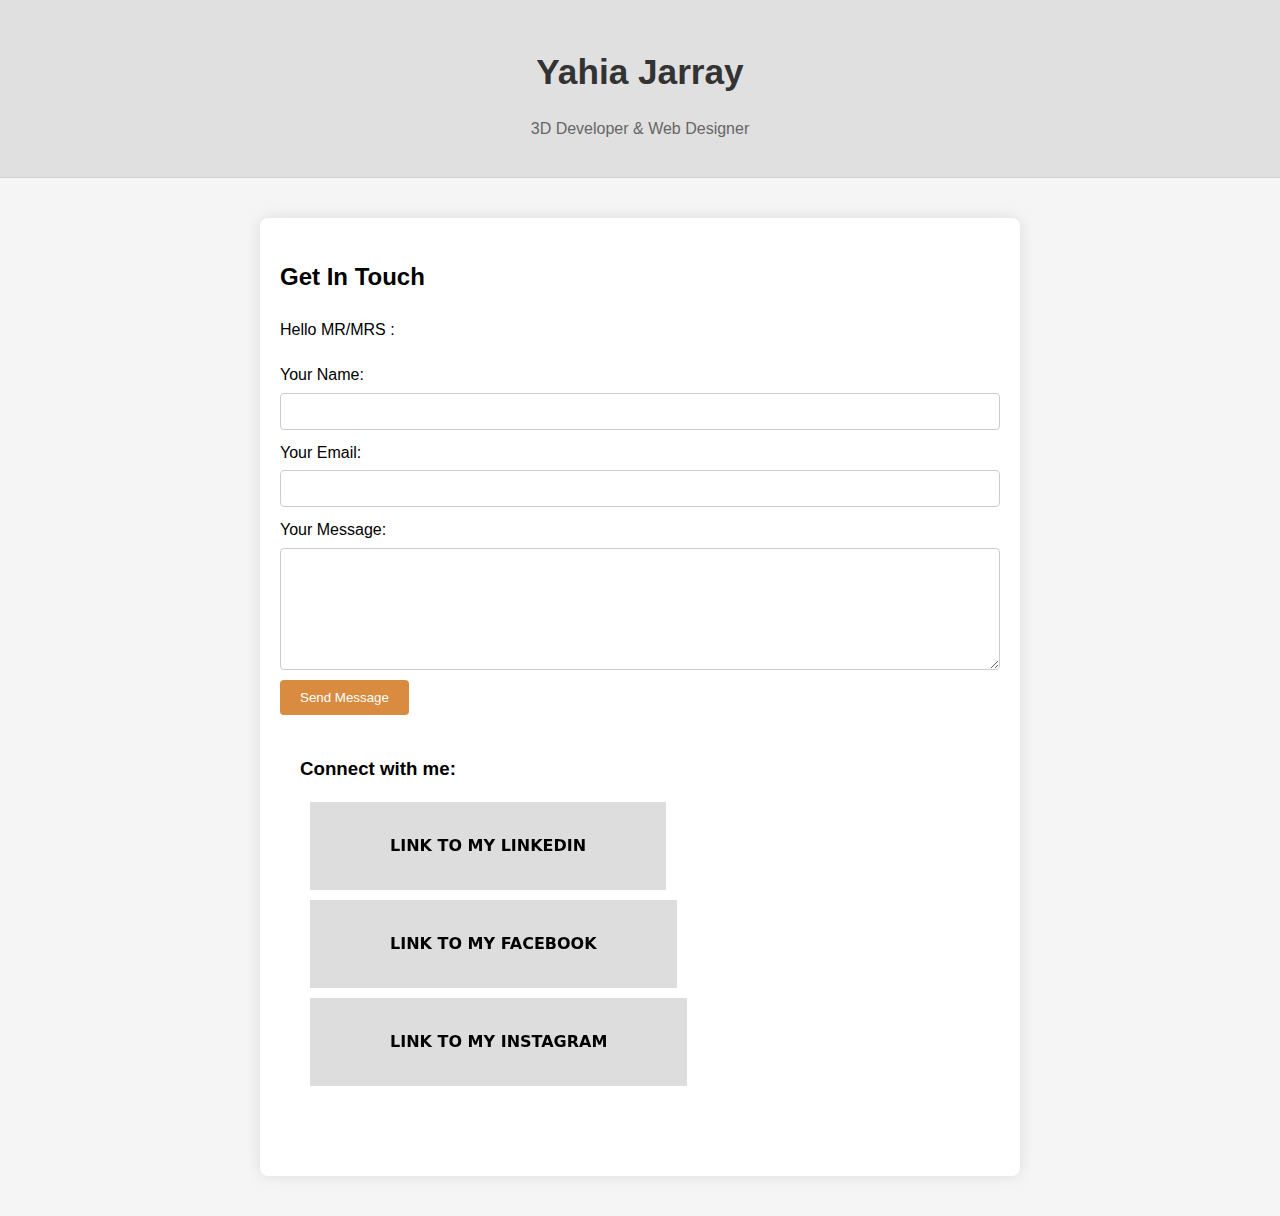
<file: contacts.html>
<!DOCTYPE html>
<html lang="en">
<head>
  <meta charset="UTF-8">
  <meta name="viewport" content="width=device-width, initial-scale=1.0">
  <title>Contact - Yahia Jarray Portfolio 3D</title>
  <link rel="stylesheet" href="contacts.css"> </head>
<body>

  <header>
    <h1>Yahia Jarray</h1>
    <p>3D Developer & Web Designer</p>
  </header>

  <main>
    <div class="container1">
      <h2>Get In Touch</h2>
      <p>Hello MR/MRS :</p>

      <form action="mailto:yahiajarray43@gmail.com" method="post" enctype="text/plain">
        <label for="name">Your Name:</label>
        <input type="text" id="name" name="name" required>
        <label for="email">Your Email:</label>
        <input type="email" id="email" name="email" required>
        <label for="message">Your Message:</label>
        <textarea id="message" name="message" required></textarea>
        <button type="submit">Send Message</button>
      </form>

      <section class="contact">
        <h3>Connect with me:</h3>
        <ul>
          <li><a class="btn-96" href="https://www.linkedin.com/in/yahia-jarray-500351237/">Link to my LinkedIn</a></li>
          <li><a class="btn-96" href="https://www.facebook.com/yahia.jarray0/">Link to my Facebook</a></li>
          <li><a class="btn-96" href="https://www.instagram.com/yahia_jarray/">Link to my Instagram</a></li>
          
          </ul>
      </section>
    </div>
  </main>

</body>
</html>
</file>
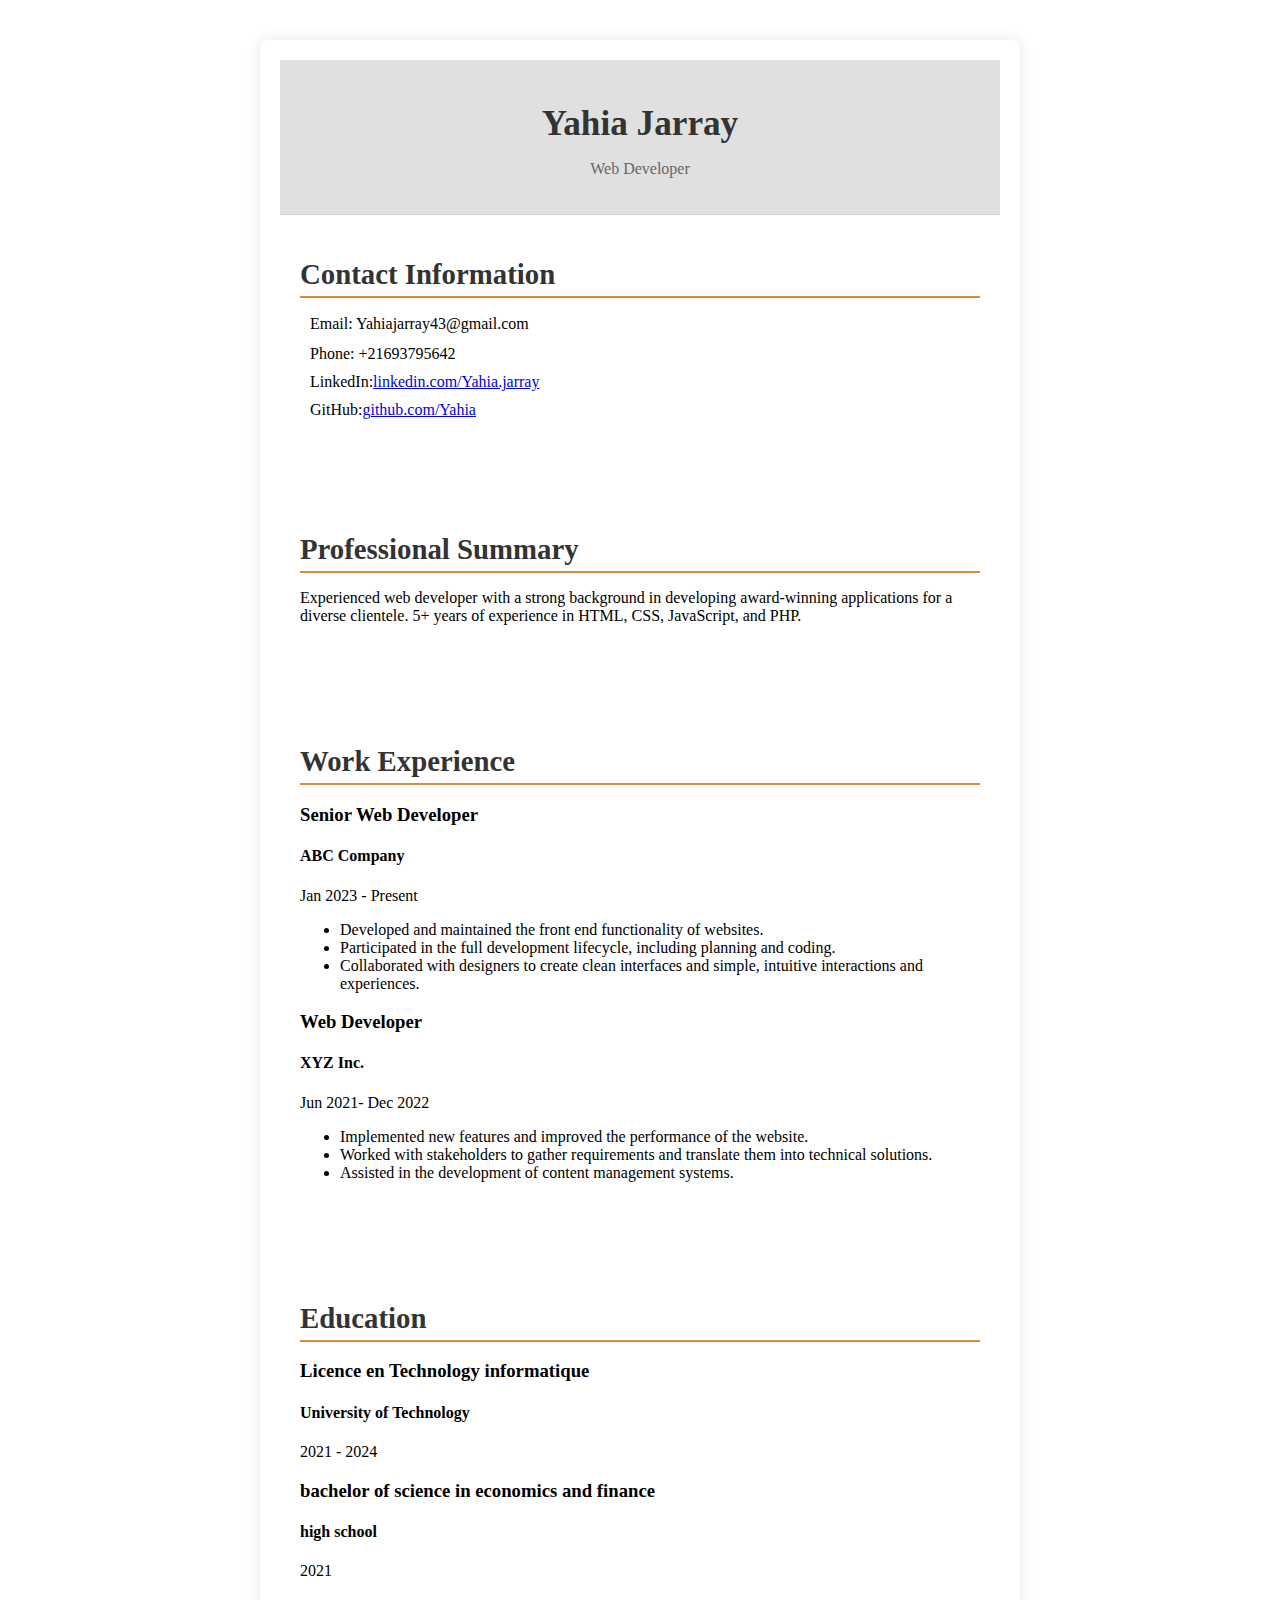
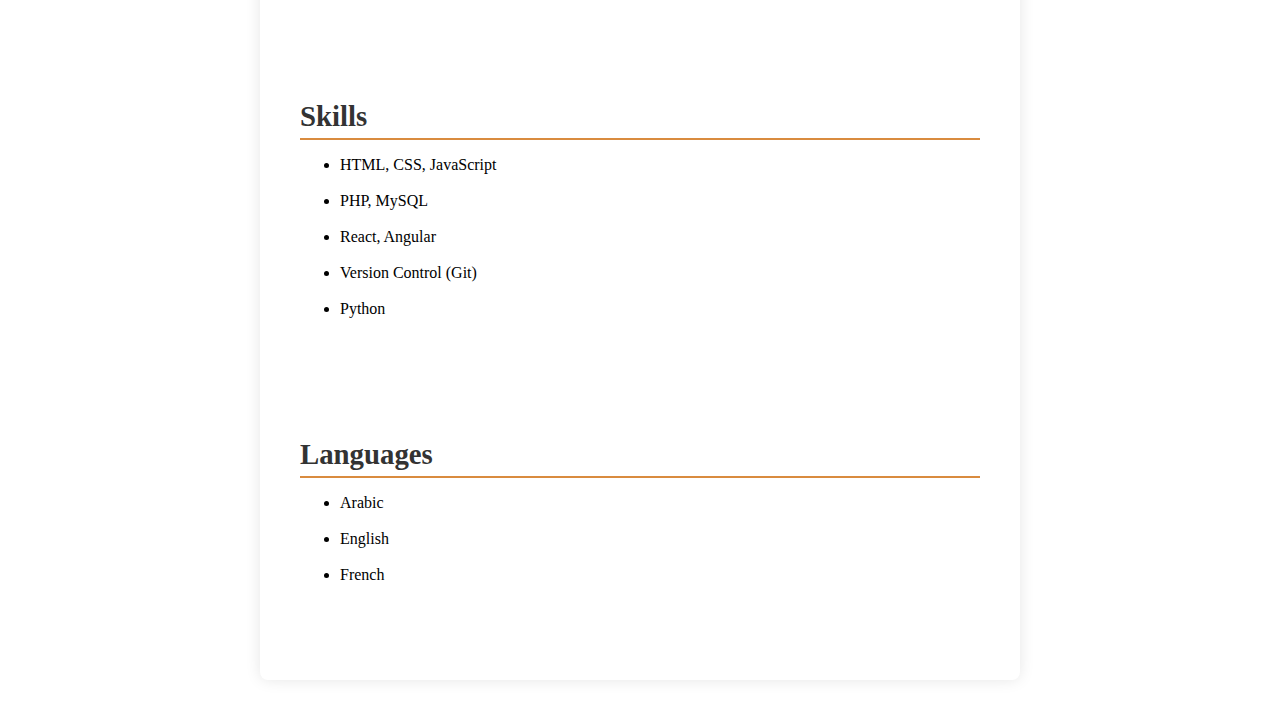
<file: cv.html>
<!DOCTYPE html>
<html lang="en">
<head>
    <meta charset="UTF-8">
    <meta name="viewport" content="width=device-width, initial-scale=1.0">
    <title>Professional CV</title>
    <link href="https://fonts.googleapis.com/css2?family=Roboto:wght@400;500;700&display=swap" rel="stylesheet">
    <link rel="stylesheet" href="style2.css">
</head>
<body>
    <div class="container1">
        <header>
            <h1>Yahia Jarray</h1>
            <p>Web Developer</p>
        </header>
        <section class="contact">
            <h2>Contact Information</h2>
            <ul>
                <li>Email: Yahiajarray43@gmail.com</li>
                <li>Phone: +21693795642</li>
                <li>LinkedIn: <a href="https://www.linkedin.com/in/yahia-jarray-500351237/">linkedin.com/Yahia.jarray</a></li>
                <li>GitHub: <a href="https://github.com/jryahia">github.com/Yahia</a></li>
            </ul>
        </section>
        <section class="summary">
            <h2>Professional Summary</h2>
            <p>Experienced web developer with a strong background in developing award-winning applications for a diverse clientele. 5+ years of experience in HTML, CSS, JavaScript, and PHP.</p>
        </section>
        <section class="experience">
            <h2>Work Experience</h2>
            <div class="job">
                <h3>Senior Web Developer</h3>
                <h4>ABC Company</h4>
                <p>Jan 2023 - Present</p>
                <ul>
                    <li>Developed and maintained the front end functionality of websites.</li>
                    <li>Participated in the full development lifecycle, including planning and coding.</li>
                    <li>Collaborated with designers to create clean interfaces and simple, intuitive interactions and experiences.</li>
                </ul>
            </div>
            <div class="job">
                <h3>Web Developer</h3>
                <h4>XYZ Inc.</h4>
                <p>Jun 2021- Dec 2022</p>
                <ul>
                    <li>Implemented new features and improved the performance of the website.</li>
                    <li>Worked with stakeholders to gather requirements and translate them into technical solutions.</li>
                    <li>Assisted in the development of content management systems.</li>
                </ul>
            </div>
        </section>
        <section class="education">
            <h2>Education</h2>
            <div class="school">
                <h3>Licence en Technology informatique </h3>
                <h4>University of Technology</h4>
                <p>2021 - 2024</p>
            </div>
            <div class="school">
                <h3>bachelor of science in economics and finance </h3>
                <h4>high school</h4>
                <p> 2021 </p>
            </div>
        </section>
        <section class="skills">
            <h2>Skills</h2>
            <ul>
                <li>HTML, CSS, JavaScript</li>
                <br>
                <li>PHP, MySQL</li>
                <br>
                <li>React, Angular</li>
                <br>
                <li>Version Control (Git)</li>
                <br>
                <li>Python</li>
            </ul>
        </section>
        <section class="skills">
            <h2>Languages</h2>
            <ul>
                <li>Arabic</li>
                <br>
                <li>English</li>
                <br>
                <li>French</li>
                
            </ul>
        </section>
    </div>
</body>
</html>
</file>
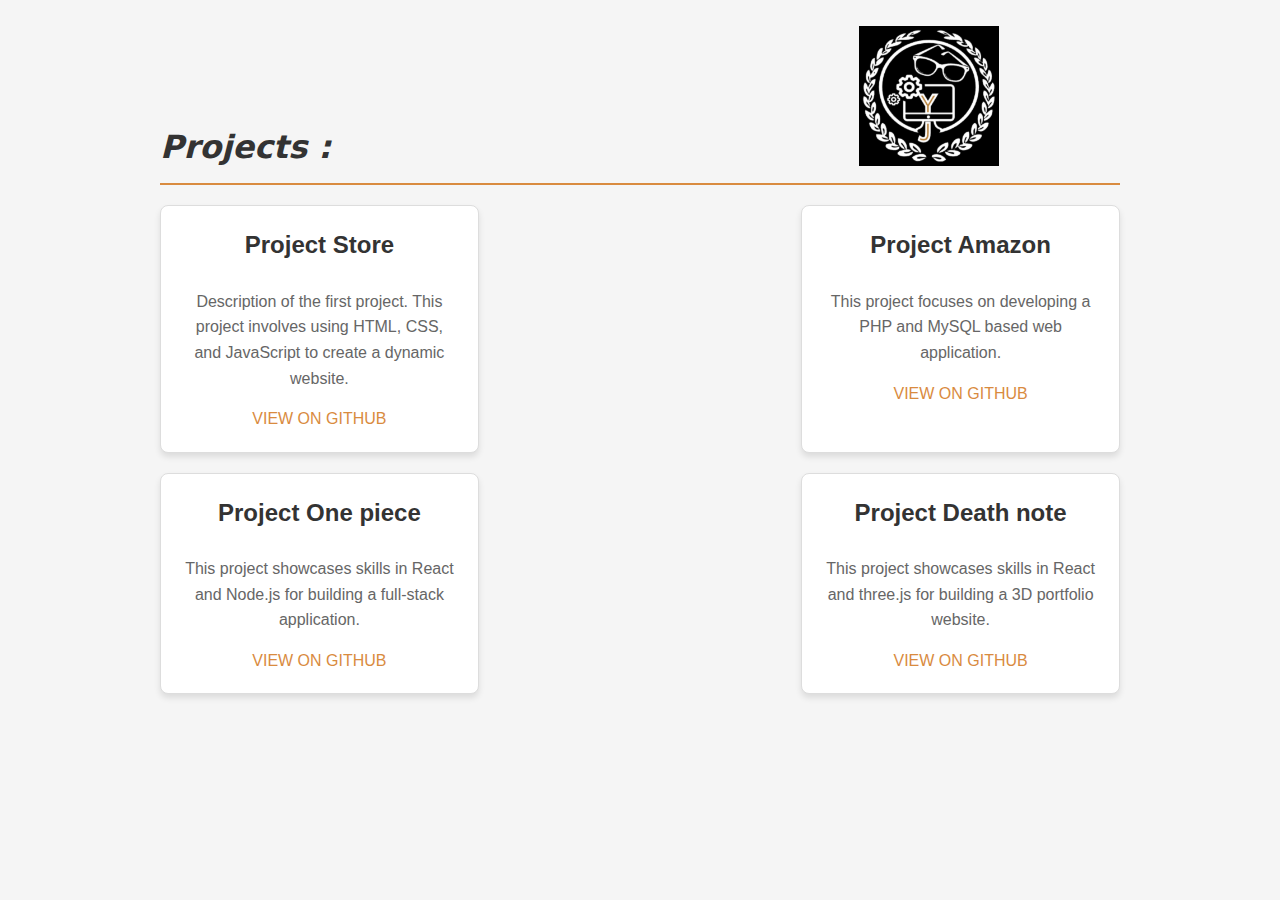
<file: projects.html>
<!DOCTYPE html>
<html lang="en">

<head>
  <meta charset="UTF-8" />
  <meta name="viewport" content="width=device-width, initial-scale=1.0" />
  <title>Yahia Jarray PORTFOLIO - Projects</title>
  <link rel="stylesheet" href="projects.css"> <link rel="preconnect" href="https://fonts.googleapis.com">
  <link rel="preconnect" href="https://fonts.gstatic.com" crossorigin>
  <link href="https://fonts.googleapis.com/css2?family=Inter:wght@100;200;300;400;500;600;700;800;900&display=swap" rel="stylesheet">
</head>

<body>
  <header >
    <div class="logo">
      <img src="logo4.png" alt="Logo" />
    </div>
  </header>

  <main> <section id="projects">
      <h2>Projects :</h2>
      <div class="project-list">
        <div class="project-item">
          <h3>Project Store</h3>
          <p>Description of the first project. This project involves using HTML, CSS, and JavaScript to create a dynamic website.</p>
          <a href="https://github.com/jryahia/project-one" target="_blank">View on GitHub</a>
        </div>
        <div class="project-item">
          <h3>Project Amazon</h3>
          <p>This project focuses on developing a PHP and MySQL based web application.</p>
          <a href="https://github.com/jryahia/project-two" target="_blank">View on GitHub</a>
        </div>
        <div class="project-item">
          <h3>Project One piece</h3>
          <p>This project showcases skills in React and Node.js for building a full-stack application.</p>
          <a href="https://github.com/jryahia/project-two" target="_blank">View on GitHub</a>
        </div>
        <div class="project-item">
          <h3>Project Death note</h3>
          <p>This project showcases skills in React and three.js for building a 3D portfolio website.</p>
          <a href="https://github.com/jryahia/project-two" target="_blank">View on GitHub</a>
        </div>
      </div>
    </section>
  </main>

</body>

</html>
</file>
<file: contacts.css>
/* General Styles */

body {
    font-family: 'Arial', sans-serif;
    margin: 0;
    padding: 0;
    line-height: 1.6;
    background-color: #f5f5f5;
  }
  
  /* Container for CV - Responsive Layout */
  
  .container1 {
    width: 80%;
    max-width: 720px;
    margin: 40px auto;
    padding: 20px;
    background-color: #fff;
    box-shadow: 0 0 15px rgba(0, 0, 0, 0.1);
    border-radius: 8px;
  }
  
  /* Header Styles */
  
  header {
    text-align: center;
    background-color: #e0e0e0;
    padding: 20px;
    border-bottom: 1px solid #d3d3d3;
  }
  
  header h1 {
    font-size: 2.2rem;
    margin-bottom: 10px;
    color: #333;
  }
  
  header p {
    color: #666;
    font-weight: 500;
  }
  
  /* Section Styles */
  
  section {
    margin-bottom: 40px;
    padding: 20px;
  }
  
  section h2 {
    font-size: 1.8rem;
    color: #333;
    margin-bottom: 15px;
    border-bottom: 2px solid #d98b3f;
    padding-bottom: 5px;
  }
  
  /* Contact Section Styles */
  
  .contact ul {
    list-style: none;
    padding: 0;
    margin: 0;
  }
  
  .contact ul li {
    margin-bottom: 10px;
    display: flex;
    align-items: center;
  }
  
  .contact ul li:before {
    content: '';
    margin-right: 10px;
    font-size: 1.2em;
    color: #d98b3f;
  }
  
  .contact ul li:nth-child(1):before {
    content: url("data:image/svg+xml;charset=utf8,%3Csvg xmlns='http://www.w3.org/2000/svg' viewBox='0 0 16 16'%3E%3Cpath d='M.052 16L8 9.998 15.948 16v-6L8 2.998 0.052 16z' fill='%23d98b3f' stroke='none'%3E%3C/path%3E%3C/svg%3E");
  }
  
  .contact ul li a {
    color: inherit; /* Inherit the color from the parent element */
    text-decoration: none; /* Remove underline from links */
  }
  
  /* Form Styles (Optional) */
  
  form {
    display: flex; /* Arranges form elements horizontally */
    flex-wrap: wrap; /* Allows form elements to wrap to the next line on smaller screens */
    margin-top: 20px;
  }
  
  form label {
    width: 120px; /* Sets width for labels */
    margin-bottom: 5px;
    display: inline-block; /* Makes labels appear on the same line as inputs */
  }
  
  form input,
  form textarea {
    width: 100%;
    padding: 10px;
    border: 1px solid #ccc;
    border-radius: 4px;
    margin-bottom: 10px;
  }
  
  form textarea {
    height: 100px; /* Sets height for textarea */
  }
  
  form button {
    background-color: #d98b3f;
    color: #fff;
    padding: 10px 20px;
    border: none;
    border-radius: 4px;
    cursor: pointer; /* Changes cursor to indicate clickability */
  }
  
  .btn-96,
  .btn-96 *,
  .btn-96 :after,
  .btn-96 :before,
  .btn-96:after,
  .btn-96:before {
    border: 0 solid;
    box-sizing: border-box;
  }
  
  .btn-96 {
    -webkit-tap-highlight-color: transparent;
    -webkit-appearance: button;
    background-color: #000;
    background-image: none;
    color: #fff;
    cursor: pointer;
    font-family: ui-sans-serif, system-ui, -apple-system, BlinkMacSystemFont,
      Segoe UI, Roboto, Helvetica Neue, Arial, Noto Sans, sans-serif,
      Apple Color Emoji, Segoe UI Emoji, Segoe UI Symbol, Noto Color Emoji;
    font-size: 100%;
    line-height: 1.5;
    margin: 0;
    -webkit-mask-image: -webkit-radial-gradient(#000, #fff);
    padding: 0;
  }
  
  .btn-96:disabled {
    cursor: default;
  }
  
  .btn-96:-moz-focusring {
    outline: auto;
  }
  
  .btn-96 svg {
    display: block;
    vertical-align: middle;
  }
  
  .btn-96 [hidden] {
    display: none;
  }
  
  .btn-96 {
    box-sizing: border-box;
    display: block;
    font-weight: 900;
    -webkit-mask-image: none;
    padding: 2rem 5rem;
    perspective: 800px;
    position: relative;
    text-transform: uppercase;
    transform-style: preserve-3d;
  }
  
  .btn-96 span {
    background: #fff;
    color: #000;
    display: grid;
    inset: 0;
    place-items: center;
    position: absolute;
    transform: rotateX(0deg);
    transform-origin: top center;
    transition: 0.2s;
  }
  
  .btn-96:hover span {
    transform: rotateX(35deg);
  }
  
  .btn-96:after,
  .btn-96:before {
    background: #ddd;
    content: "";
    height: 100%;
    left: 0;
    position: absolute;
    top: 0;
    transform: rotateX(0deg);
    width: 100%;
    z-index: -1;
  }
  
  .btn-96:after {
    background: #ccc;
    width: 0;
  }
  
  .btn-96:hover:after {
    -webkit-animation: progress-bar 1.2s;
    animation: progress-bar 1.2s;
  }
  
  @-webkit-keyframes progress-bar {
    0% {
      opacity: 1;
      width: 0;
    }
  
    10% {
      opacity: 1;
      width: 15%;
    }
  
    25% {
      opacity: 1;
      width: 25%;
    }
  
    40% {
      opacity: 1;
      width: 35%;
    }
  
    55% {
      opacity: 1;
      width: 75%;
    }
  
    60% {
      opacity: 1;
      width: 100%;
    }
  
    to {
      opacity: 0;
      width: 100%;
    }
  }
  
  @keyframes progress-bar {
    0% {
      opacity: 1;
      width: 0;
    }
  
    10% {
      opacity: 1;
      width: 15%;
    }
  
    25% {
      opacity: 1;
      width: 25%;
    }
  
    40% {
      opacity: 1;
      width: 35%;
    }
  
    55% {
      opacity: 1;
      width: 75%;
    }
  
    60% {
      opacity: 1;
      width: 100%;
    }
  
    to {
      opacity: 0;
      width: 100%;
    }
  }
</file>
<file: style2.css>
/* General Styles */

.body  {
    font-family: 'Arial', sans-serif; /*A widely used and highly readable sans-serif font, good for both body text and headings.*/
    margin: 0;
    padding: 0;
    line-height: 1.6;
    background-color: #f5f5f5; /* Light brown background */
  }
  
  /* Container for CV - Responsive Layout */
  
  .container1 {
    width: 80%;
    max-width: 720px;
    margin: 40px auto;
    padding: 20px;
    background-color: #fff;
    box-shadow: 0 0 15px rgba(0, 0, 0, 0.1); /* Subtle drop shadow */
    border-radius: 8px;
  }
  
  /* Header Styles */
  
  header {
    text-align: center;
    background-color: #e0e0e0; /* Lightest brown for header */
    padding: 20px;
    border-bottom: 1px solid #d3d3d3; /* Light border below header */
  }
  
  header h1 {
    font-size: 2.2rem; /* Slightly larger heading */
    margin-bottom: 10px;
    color: #333;
  }
  
  header p {
    color: #666;
    font-weight: 500;
  }
  
  /* Section Styles */
  
  section {
    margin-bottom: 40px;
    padding: 20px;
  }
  
  section h2 {
    font-size: 1.8rem;
    color: #333;
    margin-bottom: 15px;
    border-bottom: 2px solid #d98b3f; /* Warm brown border for sections */
    padding-bottom: 5px;
  }
  
  /* Contact Section Styles */
  
  .contact ul {
    list-style: none;
    padding: 0;
    margin: 0;
  }
  
  .contact ul li {
    margin-bottom: 10px;
    display: flex;
    align-items: center; /* Aligns icons and text vertically */
  }
  
  .contact ul li:before {
    content: '';
    margin-right: 10px;
    font-size: 1.2em;
    color: #d98b3f; /* Warm brown for icons */
  }
  
  .contact ul li:nth-child(1):before {
    content: url("data:image/svg+xml;charset=utf8,%3Csvg xmlns='http://www.w3.org/2000/svg' viewBox='0 0 16 16'%3E%3Cpath d='M.052 16L8 9.998 15.948 16v-6L8 2.998 0.052 16z' fill='%23d98b3f' stroke='none'%3E%3C/path%3E%3C/svg%3E"); /* Email icon */
  }
</file>
<file: projects.css>
/* General Styles */

body  {
    font-family: 'Roboto', sans-serif;/*A modern and versatile sans-serif font that's widely used for its clean lines, excellent readability, and neutral appearance. It's a popular choice for both headings and body text.*/
    line-height: 1.6;
    margin: 0;
    padding: 0;
    background-color: #f5f5f5; 
  }
  
  h2{
    color: rgb(0, 0, 0);
    font-style: italic;
    font-family: system-ui, -apple-system, BlinkMacSystemFont, 'Segoe UI', Roboto, Oxygen, Ubuntu, Cantarell, 'Open Sans', 'Helvetica Neue', sans-serif;
  }
  /* Header Styles */
  
  .logo {
    margin: 0 auto;
    margin-right: 29%;
    margin-top: 2%;
    height: 50px;
    max-width: 50px;
    
  }
  
  .logo img {
    display: flex;
    justify-content: right;
    align-items: right;
    height: 140px;
    max-width: 140px; /* Ensures logo scales proportionately */
    
  }
  
  /* Content Section Styles */
  
  main {
    padding: 20px;
    max-width: 960px; /* Sets a maximum container width */
    margin: 0 auto; /* Centers the content horizontally */
  }
  
  section {
    margin-bottom: 40px;
  }
  
  section h2 {
    font-size: 2rem;
    margin-bottom: 20px;
    color: #333;
    border-bottom: 2px solid #d98b3f; /* Warm brown border for sections */
    padding-bottom: 10px;
  }
  
  .hero-title {
    font-size: 2.5rem;
    color: #333;
    line-height: 1.2; /* Adjusts line height to prevent text overlapping */
  }
  
  /* Project List Styles */
  
  .project-list {
    display: flex;
    flex-wrap: wrap; /* Allows projects to wrap onto multiple lines */
    gap: 20px;
    justify-content: space-between; /* Evenly distributes projects horizontally on larger screens */
  }
  
  .project-item {
    background-color: #fff;
    padding: 20px;
    border: 1px solid #ddd;
    border-radius: 8px;
    width: calc(33% - 40px); /* Adjusts width for responsive layout */
    box-shadow: 0 4px 6px rgba(0, 0, 0, 0.1);
    transition: transform 0.3s ease-in-out; /* Smooth hover effect */
    text-align: center; /* Centers project content within each item */
  }
  
  .project-item:hover {
    transform: translateY(-5px); /* Slight upward shift on hover */
    box-shadow: 0 8px 16px rgba(0, 0, 0, 0.1); /* Enhanced hover shadow */
    background-color:  #ffc832;
    
  
  }
  
  .project-item h3 {
    margin-top: 0;
    font-size: 1.5rem;
    color: #333;
  }
  
  .project-item p {
    color: #666;
    margin-bottom: 15px;
  }
  
  .project-item a {
    color: #d98b3f; /* Warm brown for project links */
    text-decoration: none;
    font-weight: 500;
    text-transform: uppercase; /* Capitalizes link text for emphasis */
  }
  
  .project-item a:hover {
    text-decoration: underline;
  }
</file>
